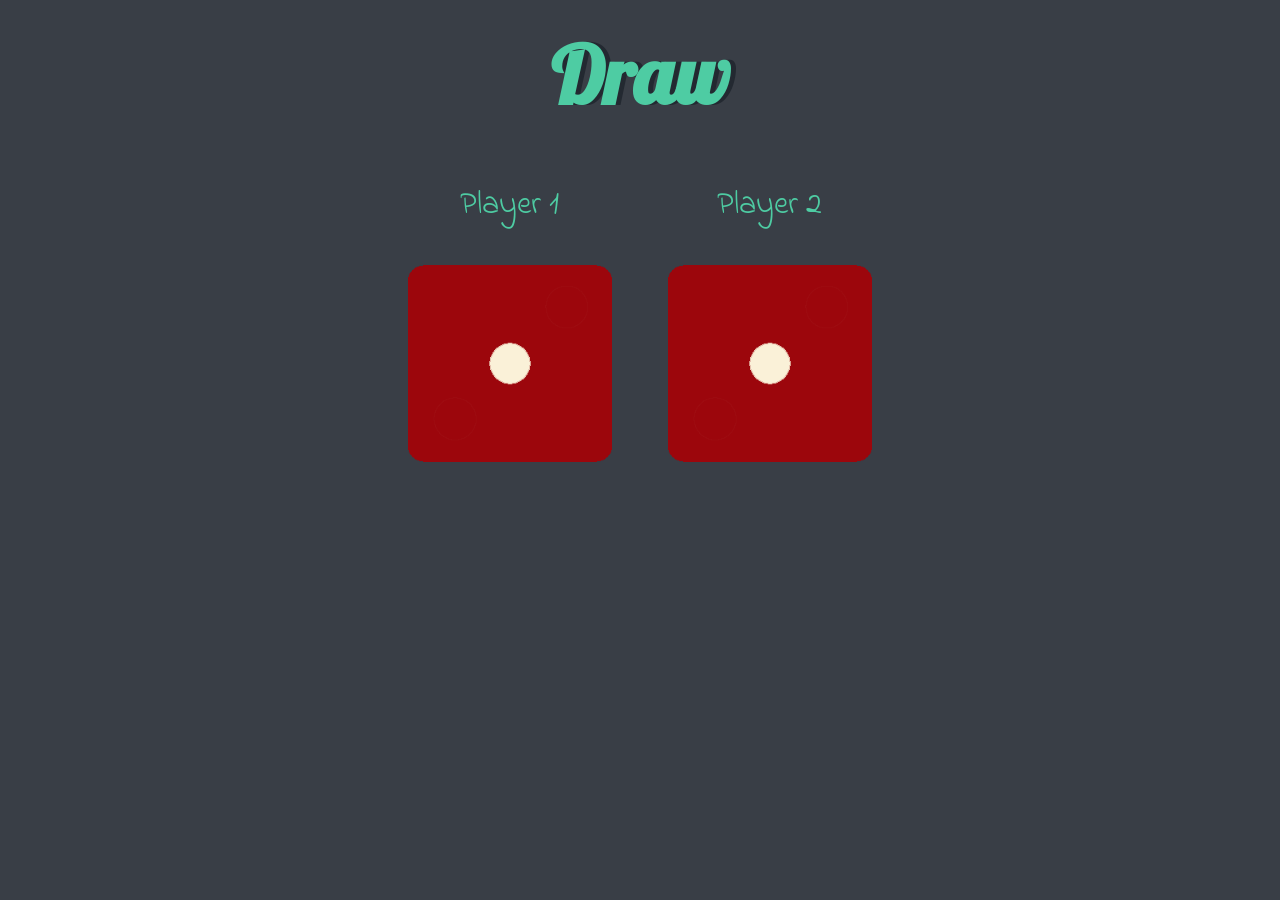
<file: index.html>
<!DOCTYPE html>
<html lang="en">

<head>
  <meta charset="UTF-8">
  <meta http-equiv="X-UA-Compatible" content="IE=edge">
  <meta name="viewport" content="width=device-width, initial-scale=1.0">
  <link rel="stylesheet" href="styles.css">
  <link href="https://fonts.googleapis.com/css?family=Indie+Flower|Lobster" rel="stylesheet">
  <title>Dicee</title>
</head>

<body>
  <div class="container">
    <h1 id="big-heading">Refresh Me</h1>

    <div class="dice">
      <p>Player 1</p>
      <img id="img1" class="img1" src="/images/dice6.png">
    </div>

    <div class="dice">
      <p>Player 2</p>
      <img id="img2" class="img2" src="/images/dice6.png">
    </div>

  </div>

  <script src="index.js"></script>
</body>
</html>
</file>
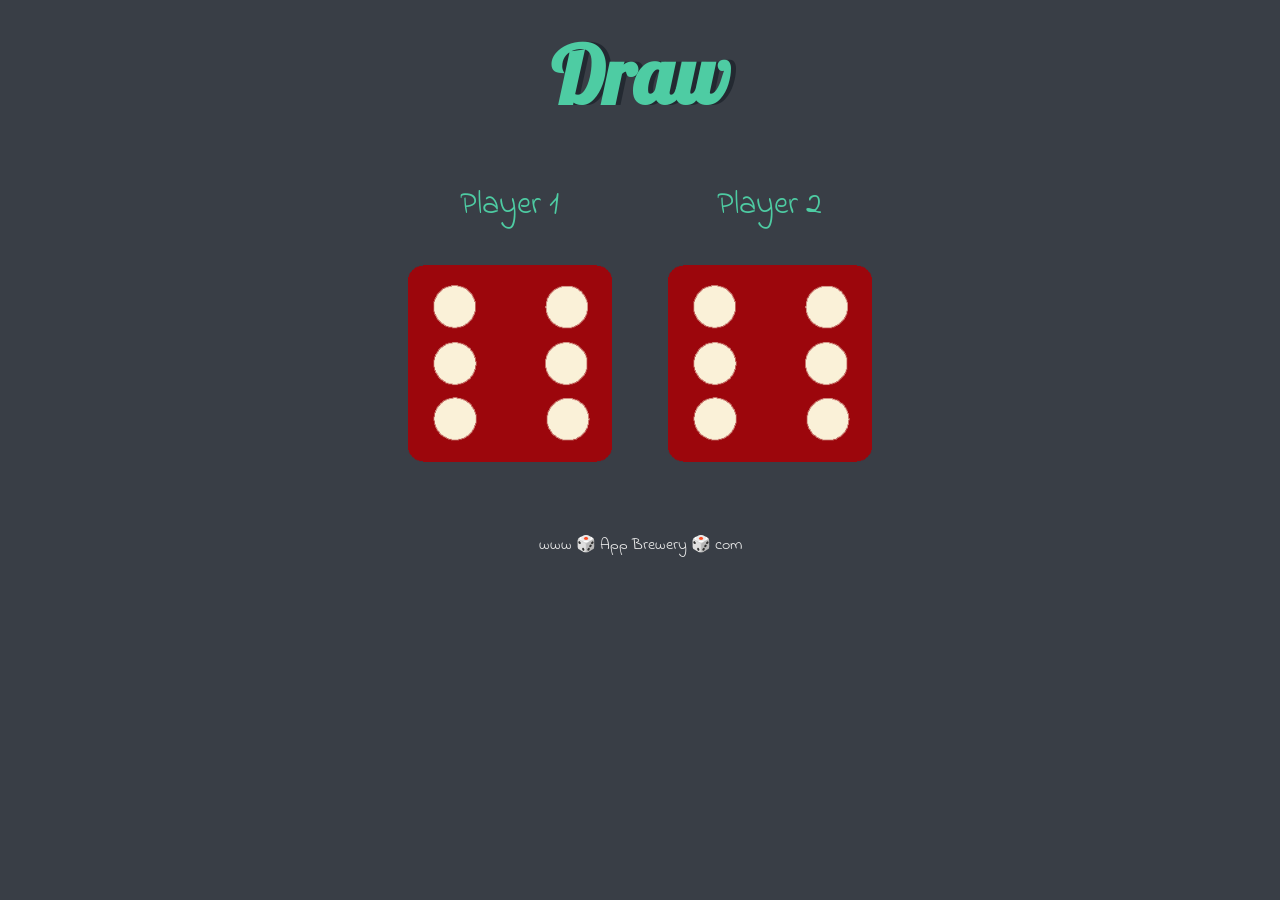
<file: dicee.html>
<!DOCTYPE html>
<html lang="en">

<head>
  <meta charset="UTF-8">
  <meta http-equiv="X-UA-Compatible" content="IE=edge">
  <meta name="viewport" content="width=device-width, initial-scale=1.0">
  <link rel="stylesheet" href="styles.css">
  <link href="https://fonts.googleapis.com/css?family=Indie+Flower|Lobster" rel="stylesheet">
  <title>Dicee</title>
</head>

<body>
  <div class="container">
    <h1 id="big-heading">Refresh Me</h1>

    <div class="dice">
      <p>Player 1</p>
      <img id="img1" class="img1" src="/images/dice6.png">
    </div>

    <div class="dice">
      <p>Player 2</p>
      <img id="img2" class="img2" src="/images/dice6.png">
    </div>

  </div>

  <script src="index.js"></script>
</body>
<footer>
  www 🎲 App Brewery 🎲 com
</footer>

</html>
</file>
<file: styles.css>
.container {
  width: 70%;
  margin: auto;
  text-align: center;
}

.dice {
  text-align: center;
  display: inline-block;

}

body {
  background-color: #393E46;
}

h1 {
  margin: 25px;
  font-family: 'Lobster', cursive;
  text-shadow: 5px 0 #232931;
  font-size: 5rem;
  color: #4ECCA3;
}

p {
  font-size: 2rem;
  color: #4ECCA3;
  font-family: 'Indie Flower', cursive;
}

img {
  width: 80%;
}

footer {
  margin-top: 5%;
  color: #EEEEEE;
  text-align: center;
  font-family: 'Indie Flower', cursive;

}
</file>
